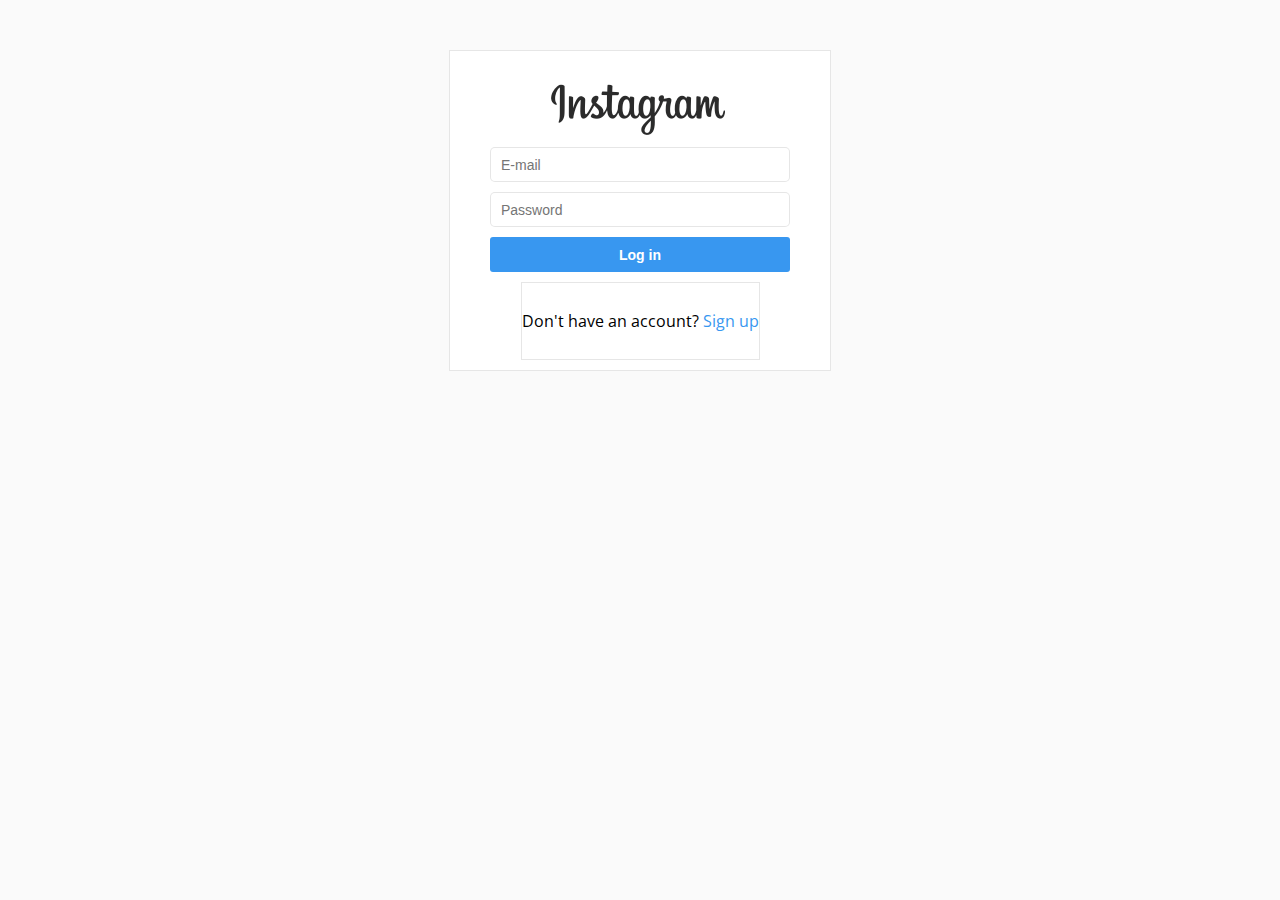
<file: src/index.html>
<!DOCTYPE html>
<html lang="en">
    <head>
        <meta charset="UTF-8">
        <title>Login | Instaclone</title>
        <link href="https://maxcdn.bootstrapcdn.com/font-awesome/4.7.0/css/font-awesome.min.css" rel="stylesheet">
        <link rel="shortcut icon" href="images/favicon.ico" type="image/x-icon">
        <link href="css/style.css" rel="stylesheet">
        <meta name="viewport" content="width=device-width, user-scalable=no, initial-scale=1.0, maximum-scale=1.0, minimum-scale=1.0">
    </head>
    <body class="no-padding">
        <main class="login" >
                <div style="width:300px; margin:0 auto;" class="login__section login__sign-in">
                    <img 
                        src="images/logo.png"
                        alt="Logo"
                        title="Logo"
                        class="login__logo"
                    />
                    <!-- x   -->
                    <div method="GET" action="#" class="login__form">
                        <div class="login__input-container">
                            <input 
                                type="text"
                                name="email"
                                id="email"
                                placeholder="E-mail"
                                required
                                class="login__input"
                            />
                        </div>
                        <div class="login__input-container">
                            <input 
                                type="password"
                                name="password"
                                id="password"
                                placeholder="Password"
                                required
                                class="login__input" 
                            />
                        </div>
                        <div class="login__input-container" onclick="log_me_in()">
                            <input
                                type="submit"
                                value="Log in"
                                class="login__input login__input--btn"
                            />
                        </div>
                    </div>
                    <div class="login__section login__sign-up">
                    <span class="login__text">
                        Don't have an account? 
                        <a href="register.html" class="login__link" >
                            Sign up
                        </a>
                    </span>
            </div>
            </section>
   

        </main>
        <script
  src="https://code.jquery.com/jquery-3.2.1.min.js"
  integrity="sha256-hwg4gsxgFZhOsEEamdOYGBf13FyQuiTwlAQgxVSNgt4="
  crossorigin="anonymous"></script>
        <script src="js/app.js"></script>
    </body>
</html>
</file>
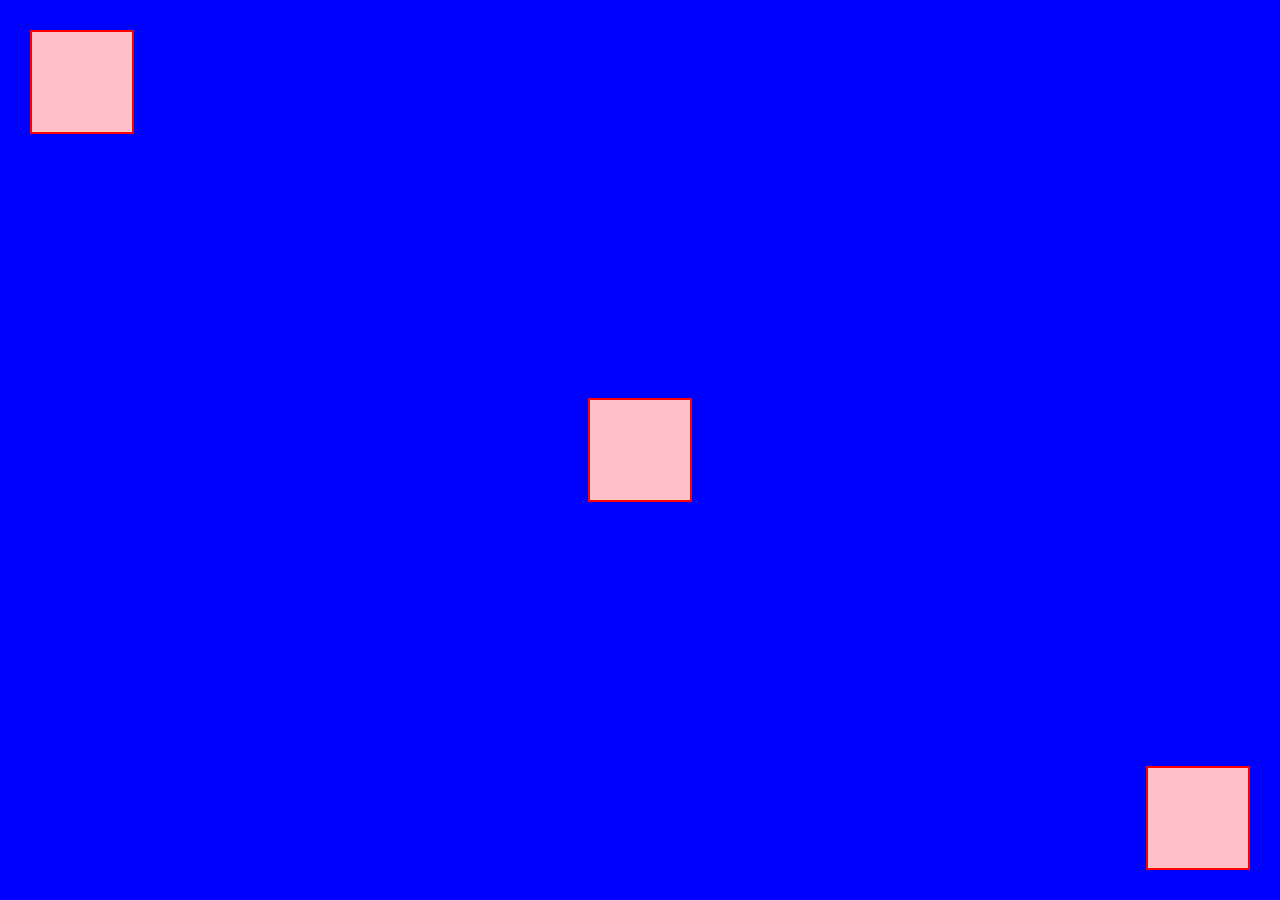
<file: src/box-model.html>
<!DOCTYPE html>
<html lang="en">
<head>
    <meta charset="UTF-8">
    <title>Box Model</title>
    <style>
        html{
            height: 100%;
        }
        body{
            margin:0;
            background: red;
            height: 100%;
        }
        .parent{
            height: 100%;
            width:100%;
            background-color: blue;
            padding: 30px;
            box-sizing: border-box;
            display: flex;
            justify-content:space-between;
            align-items:stretch;
        }
        .child{
            width:100px;
            background-color: pink;
            border:2px solid red;
            height:100px;
        }
        #one{
            align-self:flex-start;
        }
        #two{
            align-self:center; 
        }
        #three{
            align-self: flex-end;
        }
    </style>
</head>
<body>
    <div class="parent">
        <div class="child" id="one">
        </div>
        <div class="child" id="two">
        </div>
        <div class="child" id="three">
        </div>
    </div>
</body>
</html>
</file>
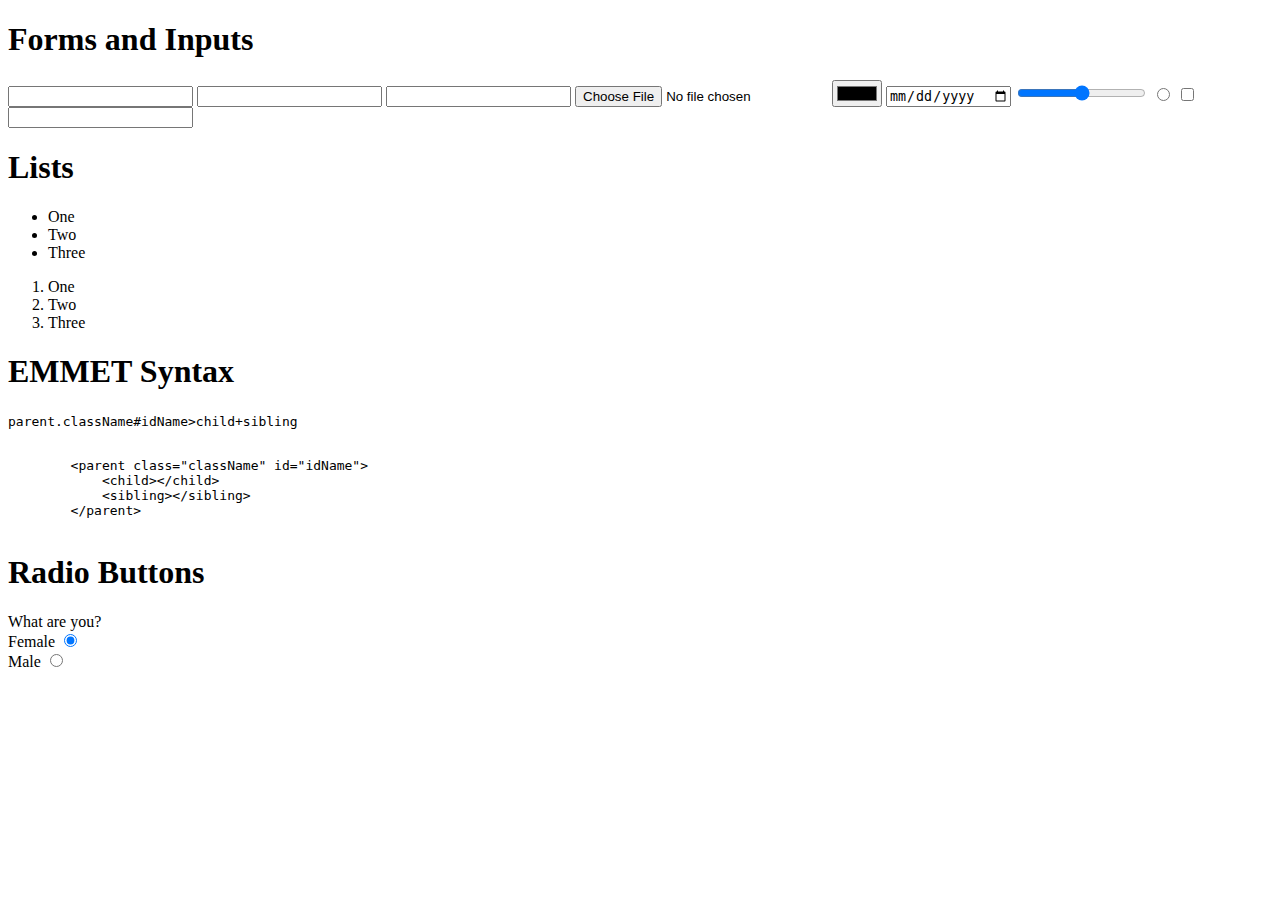
<file: src/examples.html>
<!DOCTYPE html>
<html lang="en">
<head>
    <meta charset="UTF-8">
    <title>Examples</title>
</head>
<body>
    <h1>Forms and Inputs</h1>
    <form>
        <input type="text">
        <input type="email">
        <input type="password">
        <input type="file" accept="image/*">
        <input type="color">
        <input type="date">
        <input type="range">
        <input type="radio">
        <input type="checkbox">
        <input type="number">
    </form>
    <h1>Lists</h1>
    <ul>
        <li>One</li>
        <li>Two</li>
        <li>Three</li>
    </ul>
    <ol>
        <li>One</li>
        <li>Two</li>
        <li>Three</li>
    </ol>
    <h1>EMMET Syntax</h1>
    <code>parent.className#idName>child+sibling</code>
    <xmp>
        <parent class="className" id="idName">
            <child></child>
            <sibling></sibling>
        </parent>
    </xmp>
    <h1>Radio Buttons</h1>
    <span>What are you?</span>
    <br />
    <label for="female">Female</label>
    <input id="female" type="radio" value="female" name="gender" checked>
    <br>
    <label for="male">Male</label>
    <input id="male"type="radio" value="male" name="gender">
</body>
</html>
</file>
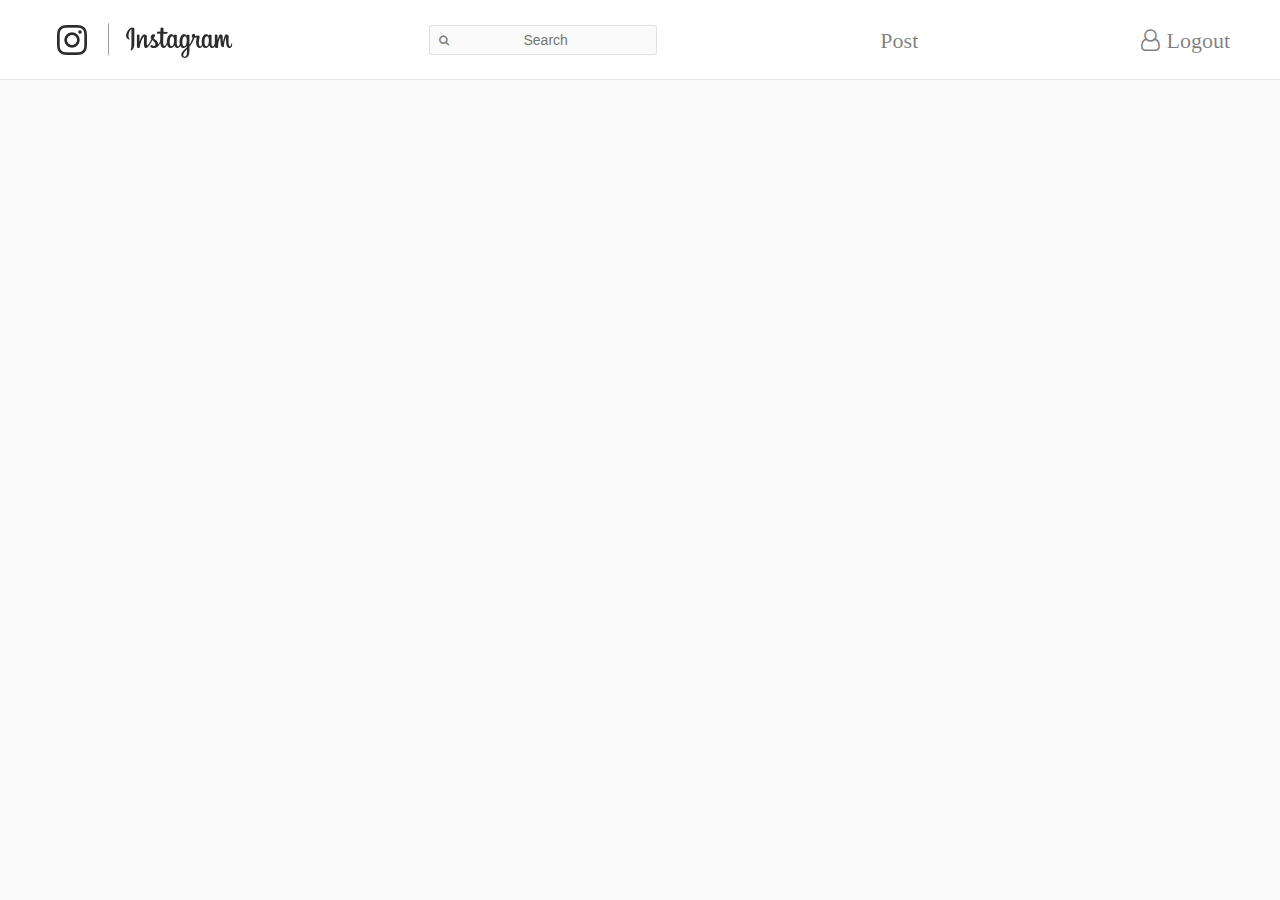
<file: src/feed.html>
<!DOCTYPE html>

<html lang="en">
    <head>
        <meta charset="UTF-8">
        <title>Feed | Instaclone</title>
        <link href="https://maxcdn.bootstrapcdn.com/font-awesome/4.7.0/css/font-awesome.min.css" rel="stylesheet">
        <link rel="shortcut icon" href="images/favicon.ico" type="image/x-icon">
        <link href="css/style.css" rel="stylesheet">
        <meta name="viewport" content="width=device-width, user-scalable=no, initial-scale=1.0, maximum-scale=1.0, minimum-scale=1.0">
    </head> 
    <body>
        <nav class="navigation">
            <a href="feed.html">
                <img 
                    src="images/navLogo.png"
                    alt="logo"
                    title="logo"
                    class="navigation__logo"
                />
            </a>
            <div class="navigation__search-container">
                <i class="fa fa-search"></i>
                <input type="text" placeholder="Search" onkeydown="search(this)">
            </div>

            <div class="navigation__icons">
                <a href="new_post.html" class="navigation__link">
                    <i class="fa logout"> Post</i>
                </a>
            </div>

            <div class="navigation__icons">
                <a href="index.html" onclick="logout()" class="navigation__link">
                    <i class="fa fa-user-o logout"> Logout</i>
                </a>
            </div>

        </nav>

        <main class="feed" id="feed">
            <section class="photo" id="photo">
                <header class="photo__header">
                    <div class="photo__header-column">
                    </div>
                    <div class="photo__header-column">
                        <span class="photo__username">asserranoarevalo</span>
                        <span class="photo__location">European Art of Living Center - Bad Antogast</span>
                    </div>
                </header>
                <div class="photo__file-container">
                    <img
                        class="photo__file"
                        id="photo_id"
                        src="images/feedPhoto.jpg"
                    />
                </div>
                <div style="margin-left: 20px" class="labels" style="background-color: blue">
                    <span style="margin-left: 10px; margin-right: 10px; color: #213">asdasdasd
                    </span>
                </div>
                <div class="photo__info">
                    <div class="photo__icons">
                        <span class="photo__icon">
                            <i class="fa fa-heart-o heart fa-lg"></i>
                        </span>
                        <span class="photo__icon">
                            <i class="fa fa-comment-o fa-lg"></i>
                        </span>
                    </div>

 
                    <ul class="photo__comments">
                        <li class="photo__comment photo__comment_to_hide">
                            <span class="photo__comment-author">serranoarevalo</span>wow this is great!
                        </li>
                        <li class="photo__comment">
                            <input class="photo_comment_to_submit" id="comment_input" type="text">
                            <button onclick="submit_comment(event)"> Submit </button>
                        </li>
                    </ul>
                    <span class="photo__time-ago">11 hours ago</span>
                </div>
            </section>
        </main>
        <script
  src="https://code.jquery.com/jquery-3.2.1.min.js"
  integrity="sha256-hwg4gsxgFZhOsEEamdOYGBf13FyQuiTwlAQgxVSNgt4="
  crossorigin="anonymous"></script>
        <script src="js/app.js"></script>
        <script src="js/feed.js"></script>
    </body>
</html>
</file>
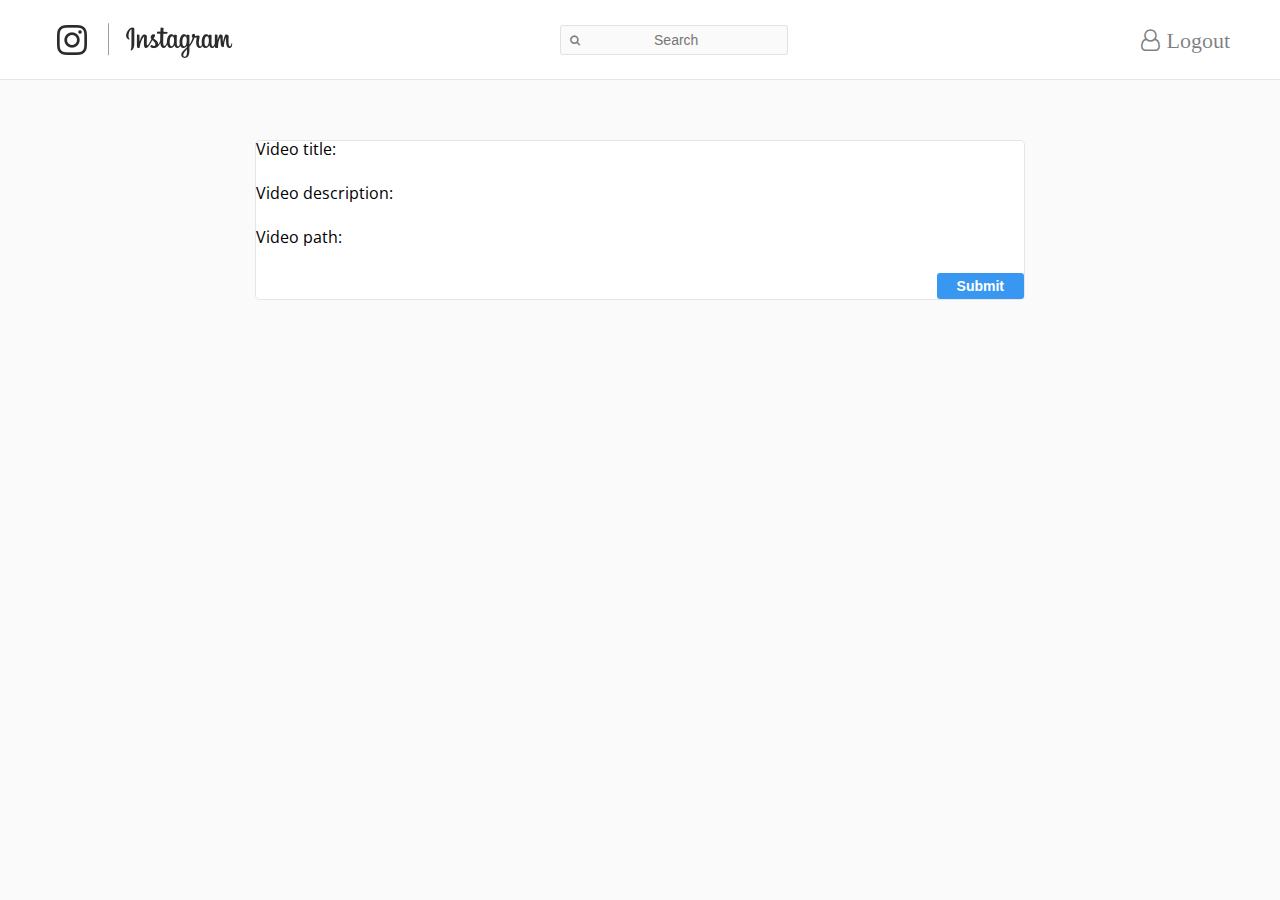
<file: src/new_post.html>
<!DOCTYPE html>

<html lang="en">
    <head>
        <meta charset="UTF-8">
        <title>New Post | Instaclone</title>
        <link href="https://maxcdn.bootstrapcdn.com/font-awesome/4.7.0/css/font-awesome.min.css" rel="stylesheet">
        <link rel="shortcut icon" href="images/favicon.ico" type="image/x-icon">
        <link href="css/style.css" rel="stylesheet">
        <meta name="viewport" content="width=device-width, user-scalable=no, initial-scale=1.0, maximum-scale=1.0, minimum-scale=1.0">
    </head> 
    <body>
        <nav class="navigation">
            <a href="feed.html">
                <img 
                    src="images/navLogo.png"
                    alt="logo"
                    title="logo"
                    class="navigation__logo"
                />
            </a>
            <div class="navigation__search-container">
                <i class="fa fa-search"></i>
                <input type="text" placeholder="Search" onkeydown="search(this)">
            </div>

            <div class="navigation__icons">
                <a href="index.html" onclick="logout()" class="navigation__link">
                    <i class="fa fa-user-o logout"> Logout</i>
                </a>
            </div>

        </nav>
        <main class="feed" id="feed">
            <section class="photo" id="photo">
                <div>
                  <label for="video_title">Video title:</label><br>
                  <input type="text" id="video_title" name="video_title" style="margin-bottom: 10px"><br>

                  <label for="video_description">Video description:</label><br>
                  <input type="text" style="margin-bottom: 10px" id="video_description" name="video_description"> <br>
                  
                  <label for="video_path">Video path:</label><br>
                  <input type="text" style="margin-bottom: 10px" id="video_path" name="video_path"> <br>

                  <input type="submit" style="float:right" onclick="submit_video()" name="Submit button">
                </div>
            </section>
        </main>
        <script
  src="https://code.jquery.com/jquery-3.2.1.min.js"
  integrity="sha256-hwg4gsxgFZhOsEEamdOYGBf13FyQuiTwlAQgxVSNgt4="
  crossorigin="anonymous"></script>
        <script src="js/app.js"></script>
        <script src="js/new_post.js"></script>
    </body>
</html>
</file>
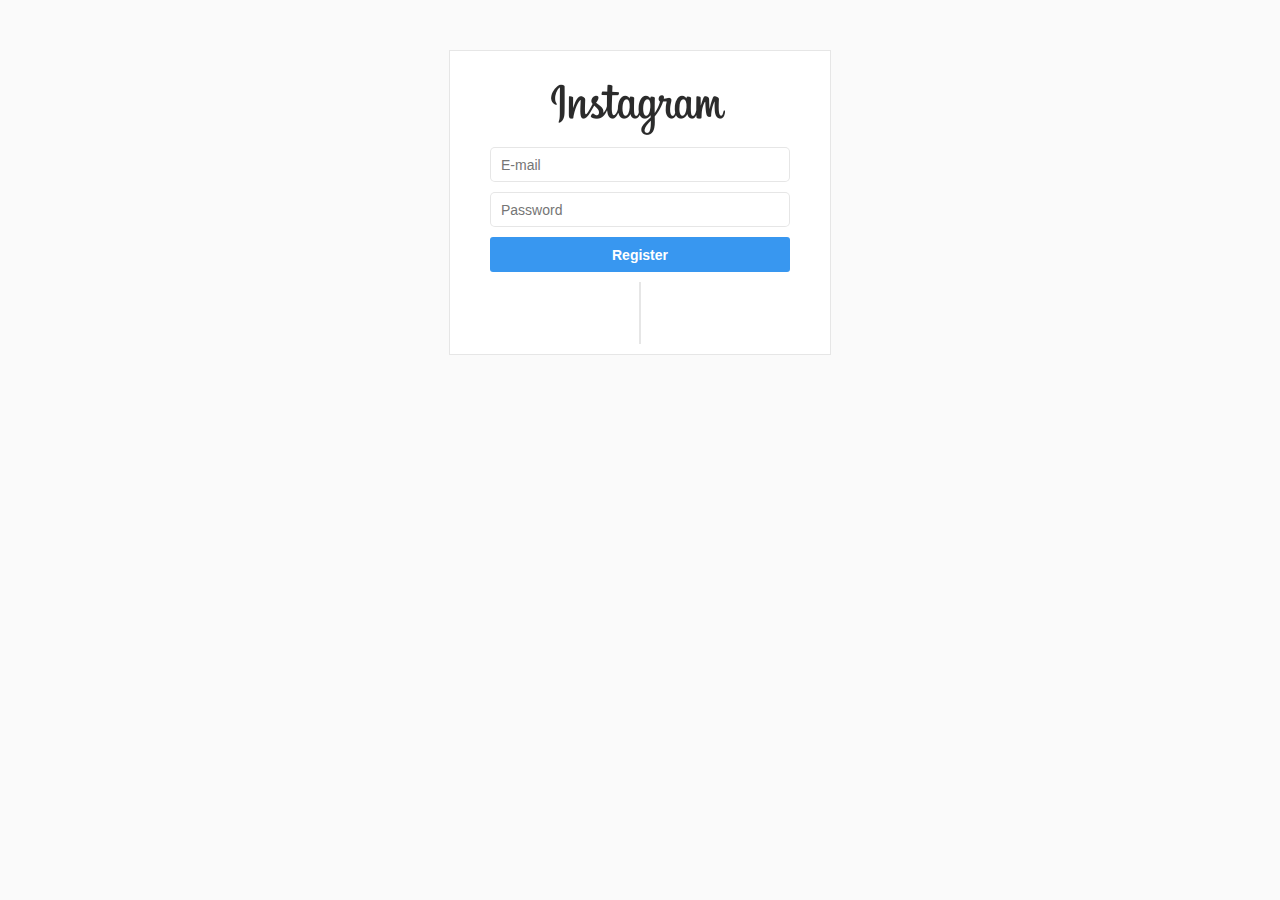
<file: src/register.html>
<!DOCTYPE html>
<html lang="en">
    <head>
        <meta charset="UTF-8">
        <title>Register | Instaclone</title>
        <link href="https://maxcdn.bootstrapcdn.com/font-awesome/4.7.0/css/font-awesome.min.css" rel="stylesheet">
        <link rel="shortcut icon" href="images/favicon.ico" type="image/x-icon">
        <link href="css/style.css" rel="stylesheet">
        <meta name="viewport" content="width=device-width, user-scalable=no, initial-scale=1.0, maximum-scale=1.0, minimum-scale=1.0">
    </head>
    <body class="no-padding">
        <main class="login">
                <div style="width:300px; margin:0 auto;" class="login__section login__sign-in">
                    <img 
                        src="images/logo.png"
                        alt="Logo"
                        title="Logo"
                        class="login__logo"
                    />
                    <!-- x   -->
                    <div method="POST" class="login__form">
                        <div class="login__input-container">
                            <input 
                                type="text"
                                name="email"
                                id="email"
                                placeholder="E-mail"
                                required
                                class="login__input"
                            />
                        </div>
                        <div class="login__input-container">
                            <input 
                                type="password"
                                name="password"
                                id="password"
                                placeholder="Password"
                                required
                                class="login__input" 
                            />
                        </div>
                        <div class="login__input-container" onclick="register()">
                            <input
                                type="submit"
                                value="Register"
                                class="login__input login__input--btn"
                            />
                        </div>
                    </div>
                    <div class="login__section login__sign-up">
            </div>
            </section>
   

        </main>
        <script
  src="https://code.jquery.com/jquery-3.2.1.min.js"
  integrity="sha256-hwg4gsxgFZhOsEEamdOYGBf13FyQuiTwlAQgxVSNgt4="
  crossorigin="anonymous"></script>
        <script src="js/app.js"></script>
    </body>
</html>
</file>
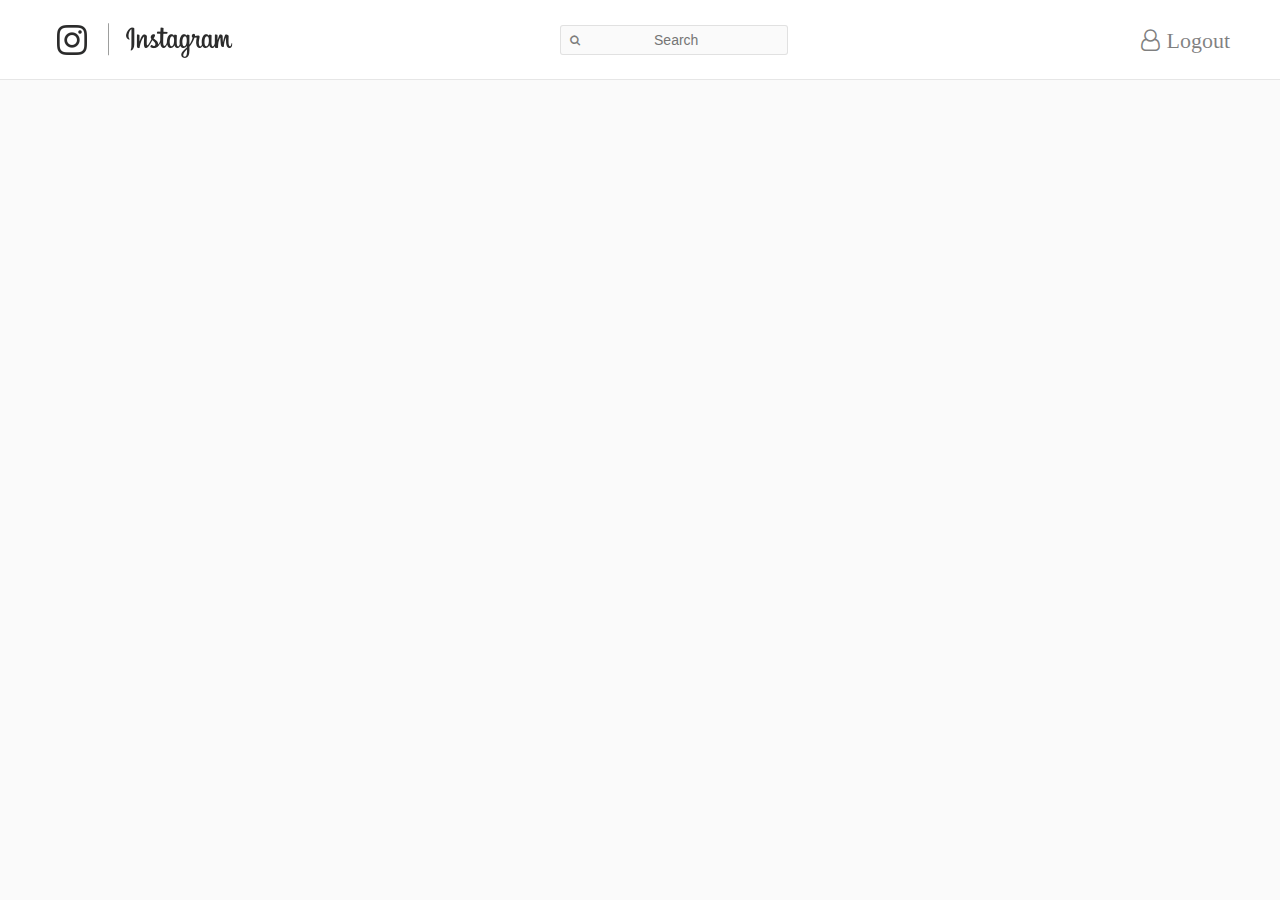
<file: src/search.html>
<!DOCTYPE html>

<html lang="en">
    <head>
        <meta charset="UTF-8">
        <title>Feed | Instaclone</title>
        <link href="https://maxcdn.bootstrapcdn.com/font-awesome/4.7.0/css/font-awesome.min.css" rel="stylesheet">
        <link rel="shortcut icon" href="images/favicon.ico" type="image/x-icon">
        <link href="css/style.css" rel="stylesheet">
        <meta name="viewport" content="width=device-width, user-scalable=no, initial-scale=1.0, maximum-scale=1.0, minimum-scale=1.0">
    </head> 
    <body>
        <nav class="navigation">
            <a href="feed.html">
                <img 
                    src="images/navLogo.png"
                    alt="logo"
                    title="logo"
                    class="navigation__logo"
                />
            </a>
            <div class="navigation__search-container">
                <i class="fa fa-search"></i>
                <input type="text" placeholder="Search" onkeydown="search(this)">
            </div>

            <div class="navigation__icons">
                <a href="index.html" onclick="logout()" class="navigation__link">
                    <i class="fa fa-user-o logout"> Logout</i>
                </a>
            </div>
        </nav>

        <main class="feed" id="feed">
            <section class="photo" id="photo">
                <span class="photo__header search_result" ">
                    <div> User 1 </div>
                    <button style="margin-left: auto; margin-right:0" onclick="follow(event)"> Follow </button>
                </span>
            </section>
        </main>
        <script
  src="https://code.jquery.com/jquery-3.2.1.min.js"
  integrity="sha256-hwg4gsxgFZhOsEEamdOYGBf13FyQuiTwlAQgxVSNgt4="
  crossorigin="anonymous"></script>
        <script src="js/search.js"></script>
    </body>
</html>
</file>
<file: src/css/style.css>
@import url('https://fonts.googleapis.com/css?family=Open+Sans:300,400,600,700');
@import 'reset.css';
@import 'global.css';
@import 'navigation.css';
@import 'footer.css';
@import 'login.css';
@import 'explore.css';
@import 'feed.css';
@import 'profile.css';
@import 'edit-profile.css';
@import 'iphone.css';
</file>
